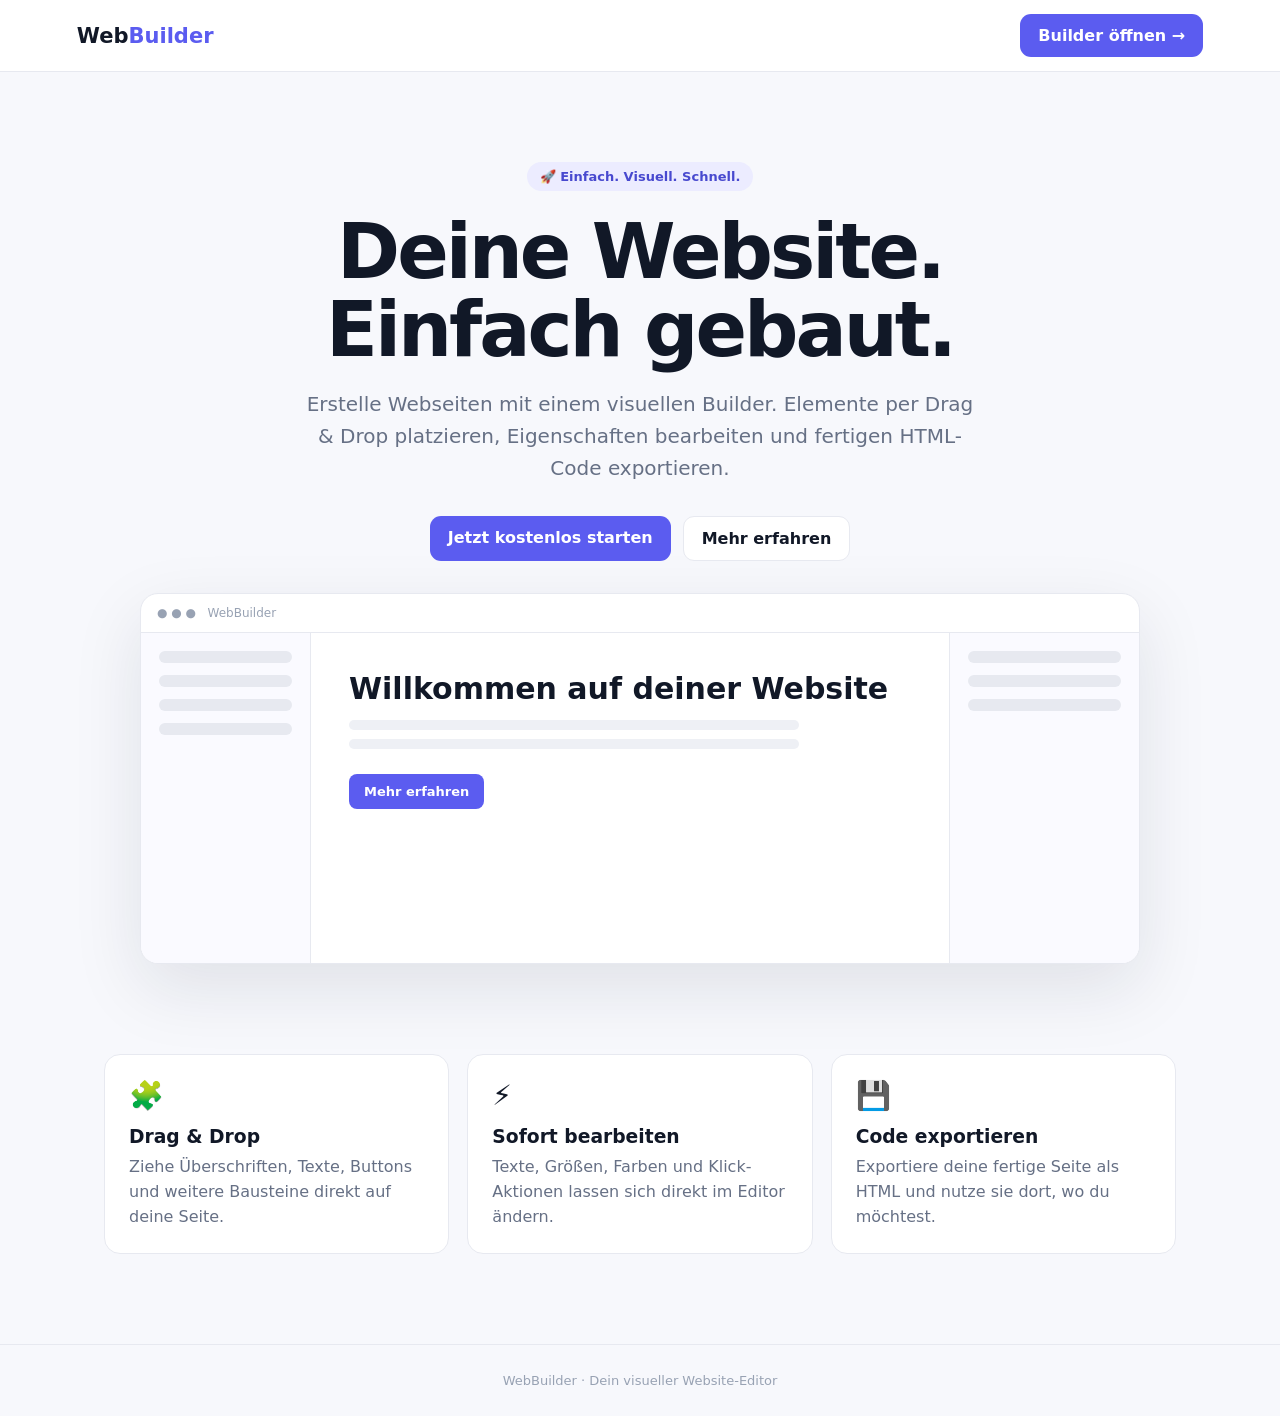
<file: index.html>
<!DOCTYPE html>
<html lang="de">
<head>
<meta charset="UTF-8"><meta name="viewport" content="width=device-width,initial-scale=1.0">
<meta name="description" content="WebBuilder – Webseiten visuell erstellen, bearbeiten und exportieren.">
<title>WebBuilder – Deine Website. Einfach gebaut.</title>
<style>
:root{--bg:#f7f8fc;--card:#fff;--text:#111827;--muted:#667085;--p:#5b5cf0;--b:#e7e9f0}*{box-sizing:border-box}body{margin:0;font-family:Inter,system-ui,-apple-system,"Segoe UI",sans-serif;background:var(--bg);color:var(--text)}.nav{height:72px;display:flex;align-items:center;justify-content:space-between;padding:0 6%;background:#fff;border-bottom:1px solid var(--b)}.logo{font-size:21px;font-weight:800;text-decoration:none;color:var(--text)}.logo span{color:var(--p)}.cta,.primary{background:var(--p);color:#fff;text-decoration:none;font-weight:800;border-radius:11px;padding:12px 18px}.hero{max-width:1120px;margin:auto;padding:90px 24px 70px;text-align:center}.eyebrow{display:inline-block;background:#ececff;color:#4849cf;border-radius:999px;padding:7px 13px;font-size:13px;font-weight:700}h1{font-size:clamp(44px,7vw,76px);line-height:1.02;letter-spacing:-3px;margin:22px auto 20px;max-width:900px}.hero>p{font-size:20px;line-height:1.6;color:var(--muted);max-width:680px;margin:0 auto 32px}.actions{display:flex;gap:12px;justify-content:center;flex-wrap:wrap}.secondary{padding:12px 18px;border:1px solid var(--b);border-radius:11px;background:#fff;color:var(--text);text-decoration:none;font-weight:800}.preview{max-width:1000px;margin:32px auto 0;background:#fff;border:1px solid var(--b);border-radius:18px;box-shadow:0 24px 70px rgba(20,25,50,.1);overflow:hidden;text-align:left}.dots{padding:12px 16px;border-bottom:1px solid var(--b);font-size:12px;color:#98a2b3}.mock{display:grid;grid-template-columns:170px 1fr 190px;min-height:330px}.mock aside{background:#fafaff;border-right:1px solid var(--b);padding:18px}.mock aside:last-child{border-left:1px solid var(--b);border-right:0}.pill{height:12px;background:#e7e9f0;border-radius:6px;margin-bottom:12px}.canvas{padding:38px}.headline{font-size:30px;font-weight:800;margin-bottom:14px}.line{height:10px;background:#eef0f5;border-radius:5px;margin:9px 0;max-width:80%}.button{display:inline-block;margin-top:16px;background:var(--p);color:#fff;border-radius:8px;padding:10px 15px;font-size:13px;font-weight:700}.features{max-width:1120px;margin:auto;padding:20px 24px 90px;display:grid;grid-template-columns:repeat(3,1fr);gap:18px}.feature{background:var(--card);border:1px solid var(--b);border-radius:16px;padding:24px}.feature .icon{font-size:28px}.feature h3{margin:14px 0 8px}.feature p{margin:0;color:var(--muted);line-height:1.55}.footer{text-align:center;padding:28px;color:#98a2b3;border-top:1px solid var(--b);font-size:13px}@media(max-width:800px){.mock{grid-template-columns:1fr}.mock aside{display:none}.features{grid-template-columns:1fr}.hero{padding-top:65px}h1{letter-spacing:-2px}.nav{padding:0 20px}}
</style></head>
<body>
<nav class="nav"><a href="index.html" class="logo">Web<span>Builder</span></a><a href="web.html" class="cta">Builder öffnen →</a></nav>
<main><section class="hero"><span class="eyebrow">🚀 Einfach. Visuell. Schnell.</span><h1>Deine Website.<br>Einfach gebaut.</h1><p>Erstelle Webseiten mit einem visuellen Builder. Elemente per Drag & Drop platzieren, Eigenschaften bearbeiten und fertigen HTML-Code exportieren.</p><div class="actions"><a class="primary" href="web.html">Jetzt kostenlos starten</a><a class="secondary" href="#features">Mehr erfahren</a></div><div class="preview"><div class="dots">● ● ● &nbsp; WebBuilder</div><div class="mock"><aside><div class="pill"></div><div class="pill"></div><div class="pill"></div><div class="pill"></div></aside><div class="canvas"><div class="headline">Willkommen auf deiner Website</div><div class="line"></div><div class="line"></div><div class="button">Mehr erfahren</div></div><aside><div class="pill"></div><div class="pill"></div><div class="pill"></div></aside></div></div></section><section class="features" id="features"><article class="feature"><div class="icon">🧩</div><h3>Drag & Drop</h3><p>Ziehe Überschriften, Texte, Buttons und weitere Bausteine direkt auf deine Seite.</p></article><article class="feature"><div class="icon">⚡</div><h3>Sofort bearbeiten</h3><p>Texte, Größen, Farben und Klick-Aktionen lassen sich direkt im Editor ändern.</p></article><article class="feature"><div class="icon">💾</div><h3>Code exportieren</h3><p>Exportiere deine fertige Seite als HTML und nutze sie dort, wo du möchtest.</p></article></section></main>
<footer class="footer">WebBuilder · Dein visueller Website-Editor</footer></body></html>
</file>
